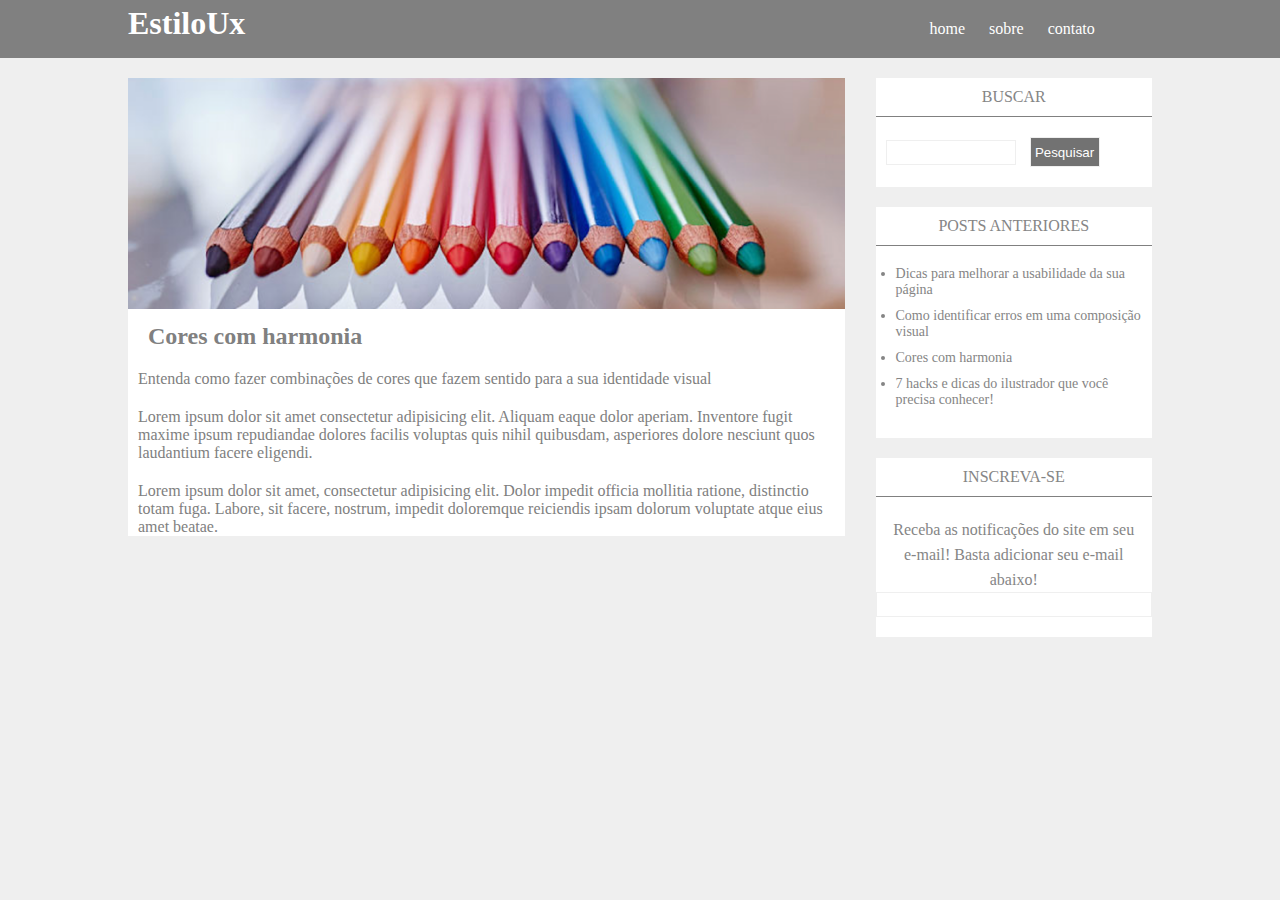
<file: index.html>
<!DOCTYPE html>
<html lang="pt-br">
  <head>
    <meta charset="UTF-8" />
    <meta name="viewport" content="width=device-width, initial-scale=1.0" />
    <meta http-equiv="X-UA-Compatible" content="ie=edge" />
    <title>EstiloUx</title>
   
    <link rel="stylesheet" href="./css/estilo.css">
  
  </head>
  <body>
    <!--cabeçalho-->
    <div id="cabecalho">
      <h1>EstiloUx</h1>

      <div id="menu">
        <a href="">home</a>
        <a href="">sobre</a>
        <a href="">contato</a>
      </div>
    </div>
  
    <div id="corpo-documento">
        <div id="conteudo">
            
         <img id="lapis" src="./imagens/lapis-de-cor.png" alt=""> 
        
         <h2> Cores com harmonia </h2>
        
         <p>Entenda como fazer combinações  de cores que fazem sentido para a sua identidade visual</p>
         
         <p>Lorem ipsum dolor sit amet consectetur adipisicing elit. Aliquam eaque dolor aperiam. Inventore fugit maxime ipsum repudiandae dolores facilis voluptas quis nihil quibusdam, asperiores dolore nesciunt quos laudantium facere eligendi.</p>

         <p>Lorem ipsum dolor sit amet, consectetur adipisicing elit. Dolor impedit officia mollitia ratione, distinctio totam fuga. Labore, sit facere, nostrum, impedit doloremque reiciendis ipsam dolorum voluptate atque eius amet beatae.</p>   


         
        </div>

        <div id= "barra-lateral">
           <div id="busca" class="box-side">
            
            <h3>Buscar</h3> 
            <input type="text">
            <button>Pesquisar</button>
            
           </div>
           <div id="posts" class="box-side">
            <h3> Posts anteriores</h3>
            <ul>
              <li>Dicas para melhorar a usabilidade da sua página</li>
              <li>Como identificar erros em uma composição visual</li>
              <li>Cores com harmonia</li>
              <li>7 hacks e dicas do ilustrador que você precisa conhecer!</li>
            </ul>

            

           </div>
           <div id="inscreva-se" class="box-side">
            <h3>inscreva-se</h3>
             <p> Receba as notificações do site em seu e-mail! Basta adicionar seu e-mail abaixo! </p>
             <input type="text" id="email-novidade">
          </div>
        </div>

  </div>


</body>
</html>
</file>
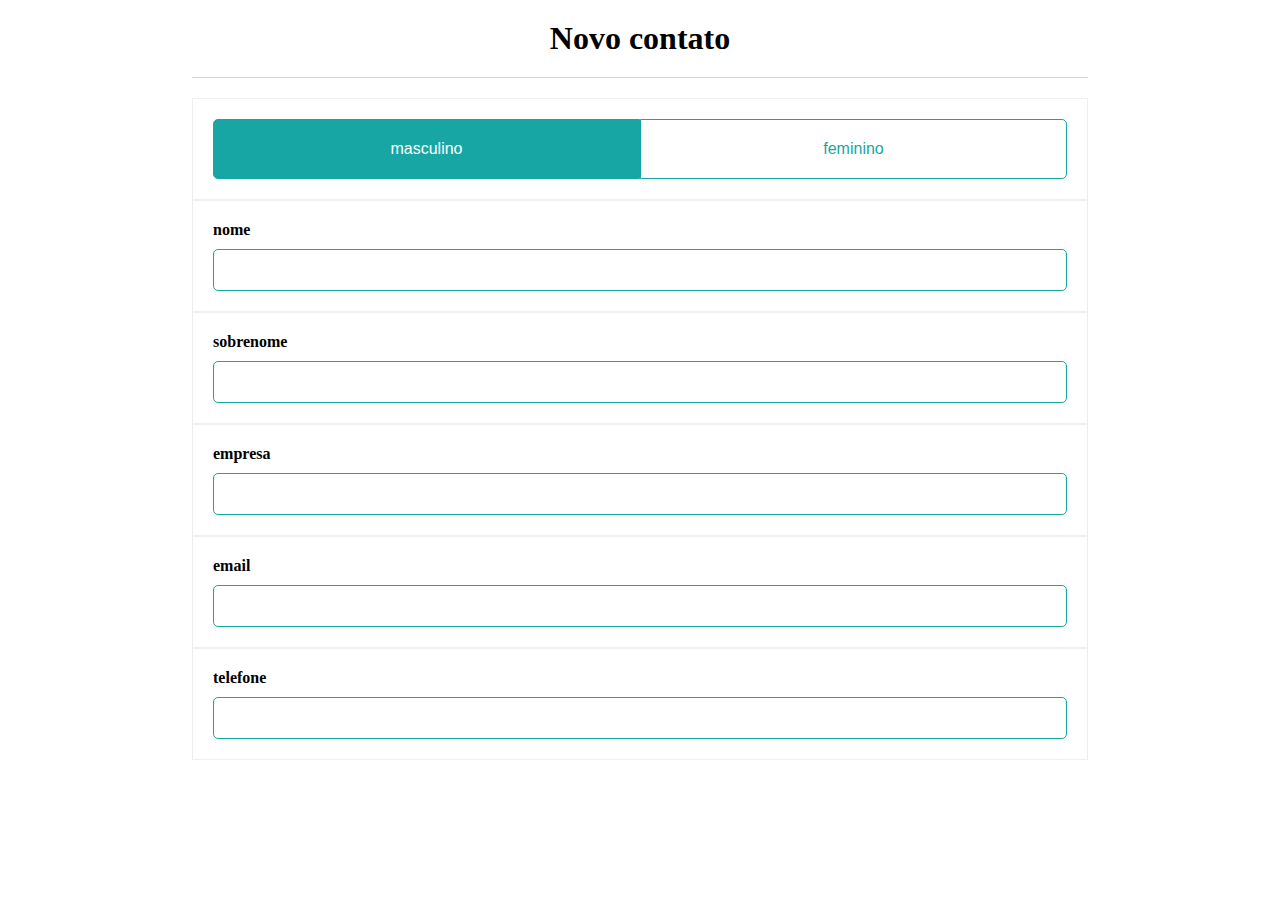
<file: css/forme-estilo.html>
<!DOCTYPE html>
<html lang="pt-br">
  <head>
    <meta charset="UTF-8" />
    <meta name="viewport" content="width=device-width, initial-scale=1.0" />
    <meta http-equiv="X-UA-Compatible" content="ie=edge" />
    <title>Document</title>

    <style>
      * {
        margin: 0;
        padding: 0;
        box-sizing: border-box;
      }

      #container {
        width: 70%;
        margin: 0 auto;
      }

      .linha {
        padding: 20px;
        border: 1px solid #efefef;
      }
      button {
        width: 50%;
        display: inline-block;
        vertical-align: top;
        margin-right: -4px;
        font-size: 16px;
      }

      body {
        font-family: times new roman; 
      }

      h1 {
        padding: 20px;
        text-align: center;
        margin-bottom: 20px;
        font-family: 'Times New Roman';
        border-bottom: 1px solid lightgray;

      }


      #masculino {
        padding: 20px;
        background-color: #18a6a5;
        color: white;
        border: 1px solid #18a6a5;
        border-radius: 5px 0 0 5px;
      }

      #feminino {
        padding: 20px;
        background-color: white;
        color: #18a6a5;
        border: 1px solid #18a6a5;
        border-radius: 0 5px 5px 0;
      }

      label {
        display: block;
        margin-bottom: 10px;
        font-weight: bold;
      }

      input {
        width: 100%;
        height: 40px;
        font-size: 16px;
        color: #18a6a5;
        padding: 20px;
        border-radius: 5px;
        border: 1px solid #18a6a5;
      }
    </style>
  </head>

  <body>
    <div id="container">
      <h1>Novo contato</h1>

      <form>
        <div class="linha">
          <button id="masculino">masculino</button>
          <button id="feminino">feminino</button>
        </div>

        <div class="linha">
          <label>nome</label>
          <input type="text" id="nome" />
        </div>

        <div class="linha">
          <label>sobrenome</label>
          <input type="text" id="sobrenome" />
        </div>

        <div class="linha">
          <label>empresa</label>
          <input type="text" id="empresa" />
        </div>

        <div class="linha">
          <label>email</label>
          <input type="text" id="email" />
        </div>

        <div class="linha">
          <label>telefone</label>
          <input type="text" id="telefone" />
        </div>
      </form>
    </div>
  </body>
</html>
</file>
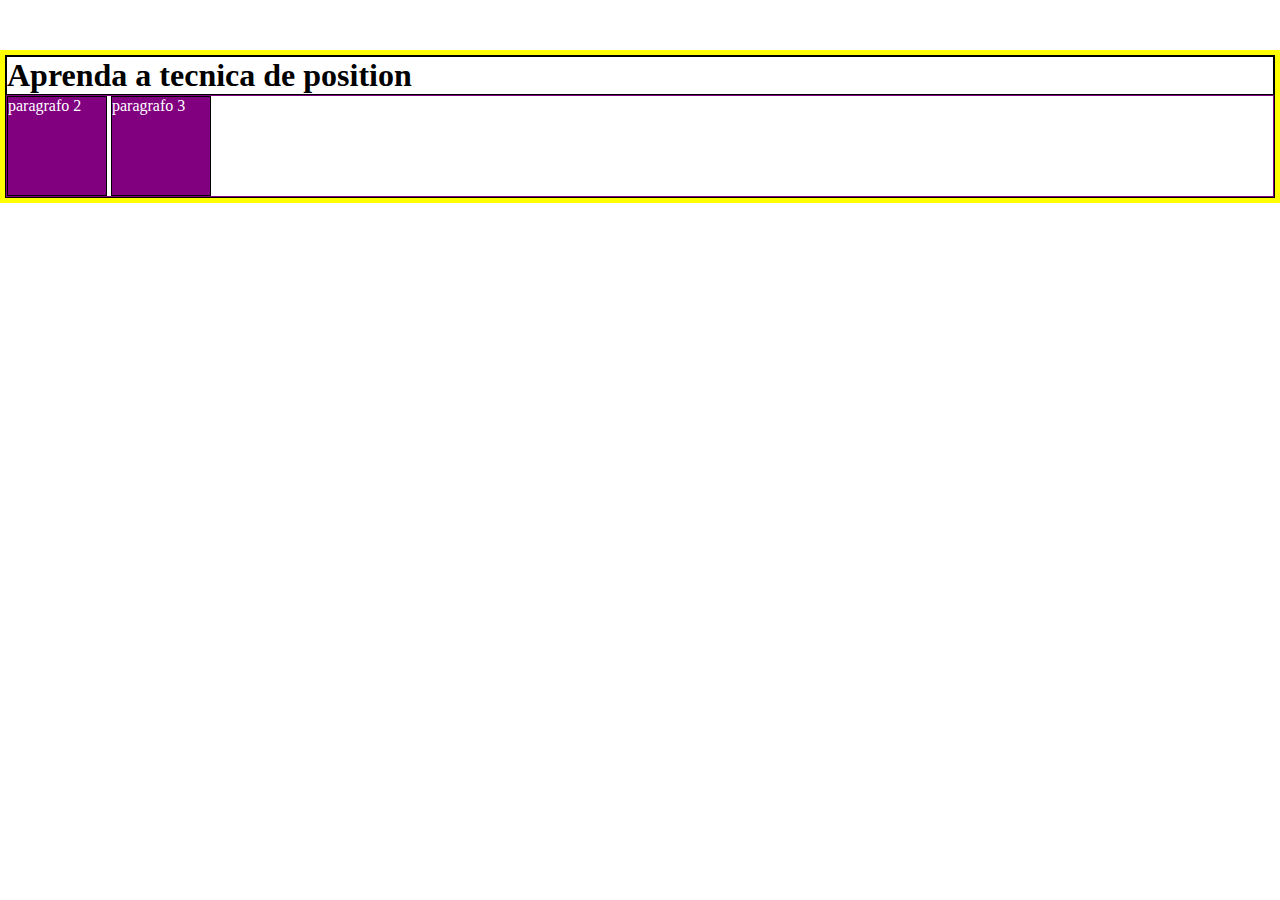
<file: form-estilos.html/absolute.html>
<!DOCTYPE html>
<html lang="pt-br">
<head>
    <meta charset="UTF-8">
    <meta name="viewport" content="width=device-width, initial-scale=1.0">
    <meta http-equiv="X-UA-Compatible" content="ie=edge">
    
    <title>Aprenda position css</title>

    <style>
        *{
            border: 1px solid black;
            margin: 0;
            padding: 0;
            box-sizing: border-box;
        }
       html{
           /* background-color: salmon; */
           margin-top: 50px;
           border: 5px solid yellow;
       }     

       body{
           position: relative;
       }

      #container{
          border: 1px solid purple;
          position: relative;
      }
      
      p {
         
          display: inline-block;
          width: 100px;
          height: 100px;
          background-color: purple;
          color: white;
        }

        #absoluto{
            position: absolute;
            top: 0;
            left: 0;

        }
     
    </style>

</head>
<body>
    <h1>Aprenda a tecnica de position</h1>

    <div id="container">

        <p>paragrafo 1</p>
        <p id="absoluto">paragrafo 2</p>
        <p>paragrafo 3</p>


    </div>



    
</body>
</html>
</file>
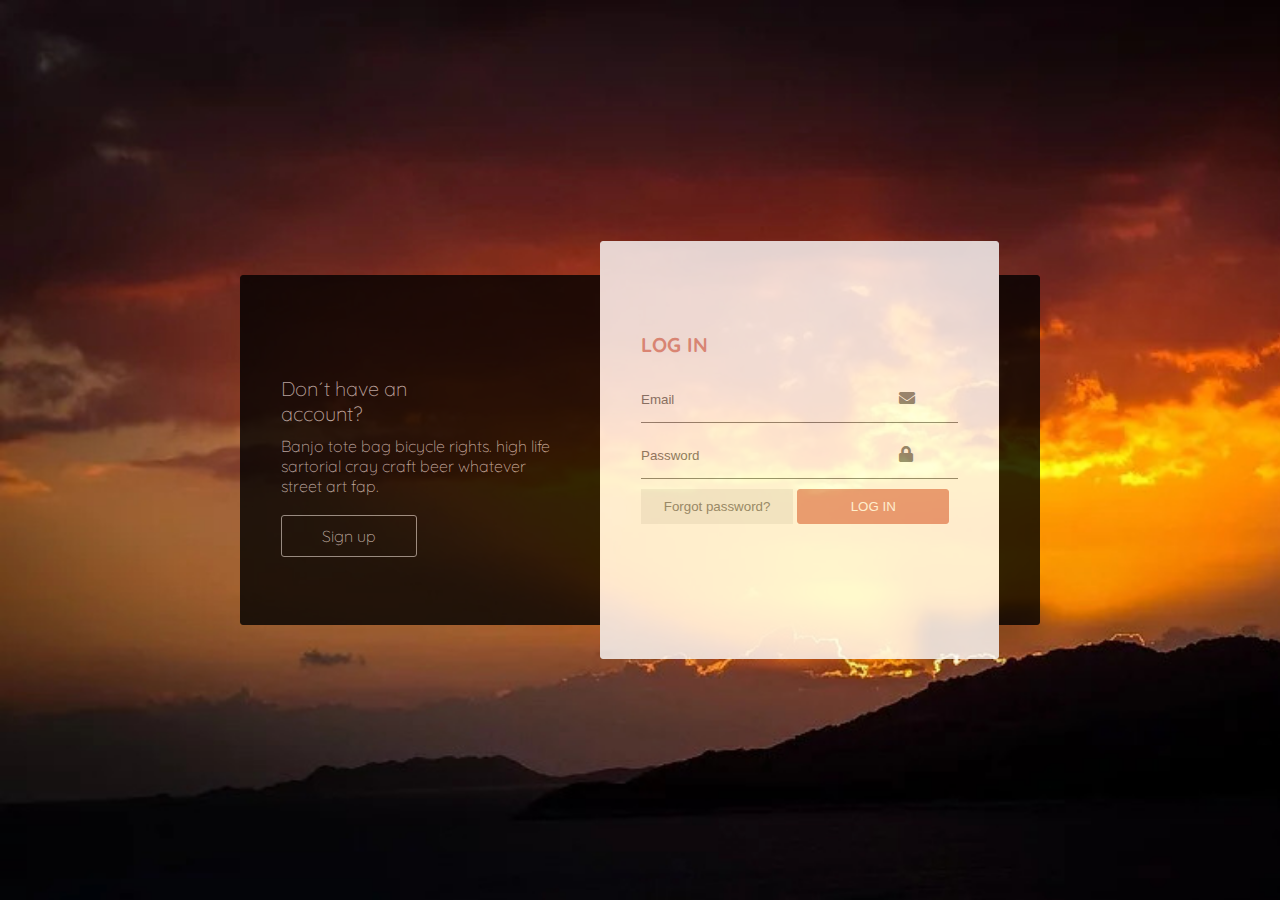
<file: form-estilos.html/login position.html>
<!DOCTYPE html>
<html lang="pt-br">
<head>
    <meta charset="UTF-8">
    <meta name="viewport" content="width=device-width, initial-scale=1.0">
    <meta http-equiv="X-UA-Compatible" content="ie=edge">
   
    <style>
        @import url('https://fonts.googleapis.com/css?family=Quicksand&display=swap');

        @import url("https://cdnjs.cloudflare.com/ajax/libs/font-awesome/5.12.1/css/all.min.css");

        *{
            margin:0;
            padding: 0;
            box-sizing: border-box;
        }
        html, body {
            /* border: 10px solid black; */
            height: 100%;
        }
        body{
             background-color: grey;  
             background-image: url('./horizonte-image.jpg');             
             background-repeat: no-repeat;
             background-size: cover;
            /* border: 10px dotted white; */
            color: rgb(192, 188, 188);
            font-family: 'Quicksand', sans-serif;
        }   
        #form-container{
            position: fixed;
            left: calc(50% - 400px);
            top: calc(50% - ( 350px / 2));
            width: 800px;
            height: 350px;
           padding: 100px 40px;
            background-color: black;
            opacity: 0.8;
            border: 1px solid black;
            border-radius: 3px;
        }
       #signup {
           width: 280px;
          
       }
        #signup h1{
           width: 70%;
           font-size: 20px;
           font-weight: 100;
       }

       #signup p{
           margin-top: 10px;
           margin-bottom: 30px;
           font-weight: 100;
       }

       #signup a{
        font-weight: 100;
        border: 1px solid #949494;
        padding: 10px 40px;
        text-decoration: none;
        color:rgb(192, 188, 188);
        border-radius: 3px;

      }

       form{
           position: absolute;
           top:-10%;
           right: 40px;
           background-color: white;
           color: black;
           width: 50%;
           height: 120%;
           padding: 70px 40px;
           border: 1px solid white;
           border-radius: 3px;
       }
       form h2{
        color: #e4968a;
        padding: 20px 0;
        font-size: 20px;
        text-transform: uppercase;
       }

       form .linha{
           padding: 5px 0;
           border-bottom: 1px solid grey;
           margin-bottom: 10px;
       }

       form .linha input {
           width: 80%;
           height: 35px;
           /* font-size: 16px; */
           color: #e2e2e4;
           border: none;
           outline: none;
       }
        form .linha i{
            color: grey;
        }
        form #forgot-login button {
            width: 48%;
            height: 35px;
            border: none;
            color: gray;
            cursor: pointer;
        }
        form #forgot-login #login {
            background-color: #e4968a;
            color: white;
            text-transform: uppercase;
            border: 1px solid #e4968a;
            border-radius: 3px;

        }

           </style>


</head>
<body>
    <main id="form-container">
    <div id="signup">
        <h1> Don´t have an account?</h1>
        <p>Banjo tote bag bicycle rights. high life sartorial cray craft beer whatever street art fap.</p>
        <a href="#" >Sign up</a>

    </div>
     <form action="">
         <h2>Log in</h2>
         <div class="linha">
             <input type="email" id="email" placeholder="Email">
             <i class="fas fa-envelope"></i>

         </div>
         <div class="linha">
             <input type="password" id="senha" placeholder="Password">
            <i class="fas fa-lock"></i>
         </div>

         <div id="forgot-login">
             <button>Forgot password?</button>
             <button id="login">log in</button>

         </div>


     </form>
    
    </main>
</body>
</html>
</file>
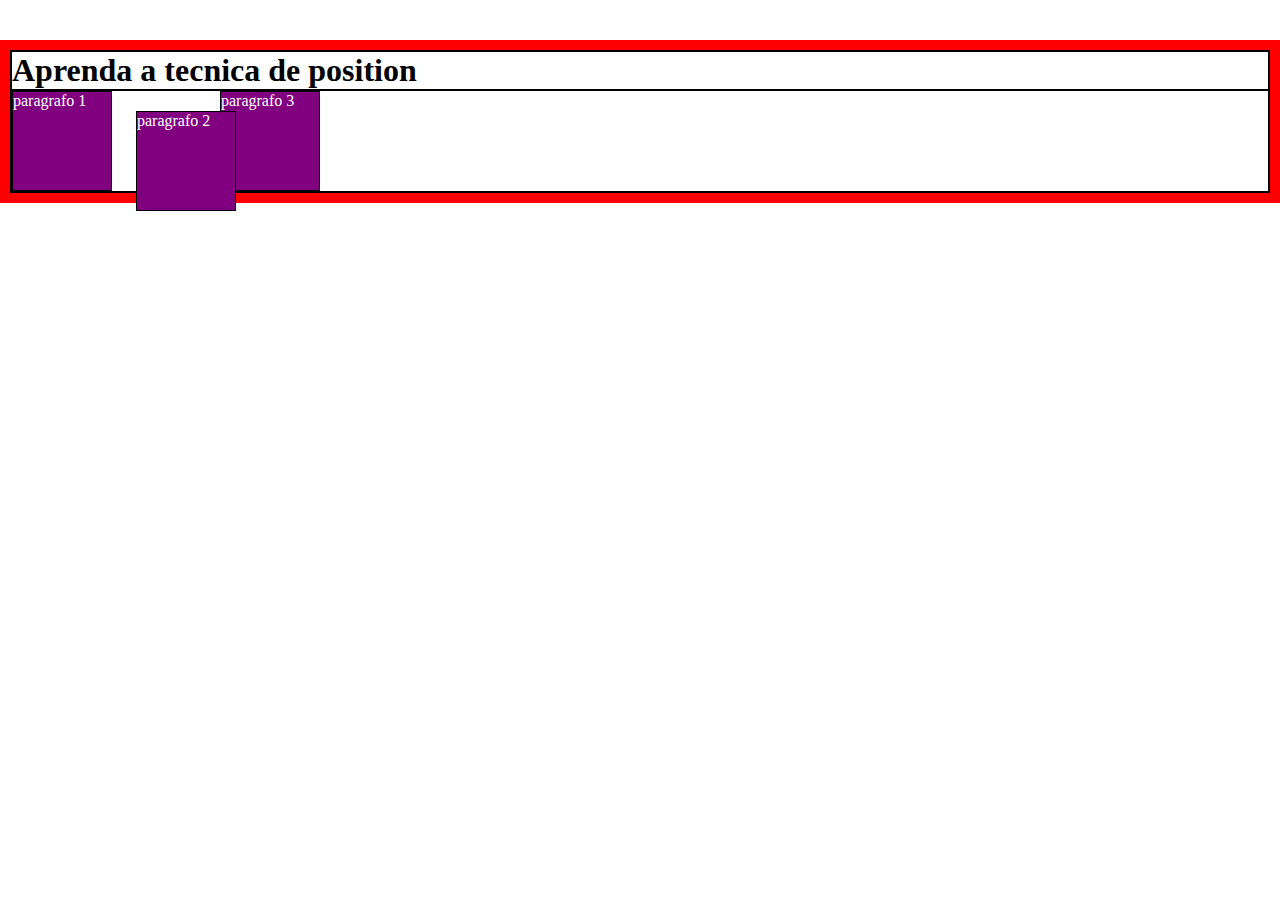
<file: form-estilos.html/position-fixed.html>
<!DOCTYPE html>
<html lang="pt-br">
<head>
    <meta charset="UTF-8">
    <meta name="viewport" content="width=device-width, initial-scale=1.0">
    <meta http-equiv="X-UA-Compatible" content="ie=edge">
    
    <title>Aprenda position css</title>

    <style>
        *{
            border: 1px solid black;
            margin: 0;
            padding: 0;
            box-sizing: border-box;
        }
      
      html{
          border: 10px solid red;
          margin-top: 40px;

      }
      
      p {
         
          display: inline-block;
         
          width: 100px;
          
          height: 100px;
          background-color: purple;
          color: white;

      }
      #relative{
          position: relative;
          top: 20px;
          left: 20px;
      }



    </style>

</head>
<body>
    <h1>Aprenda a tecnica de position</h1>

    <div id="container">

        <p>paragrafo 1</p>
        <p id="relative">paragrafo 2</p>
        <p>paragrafo 3</p>


    </div>



    
</body>
</html>
</file>
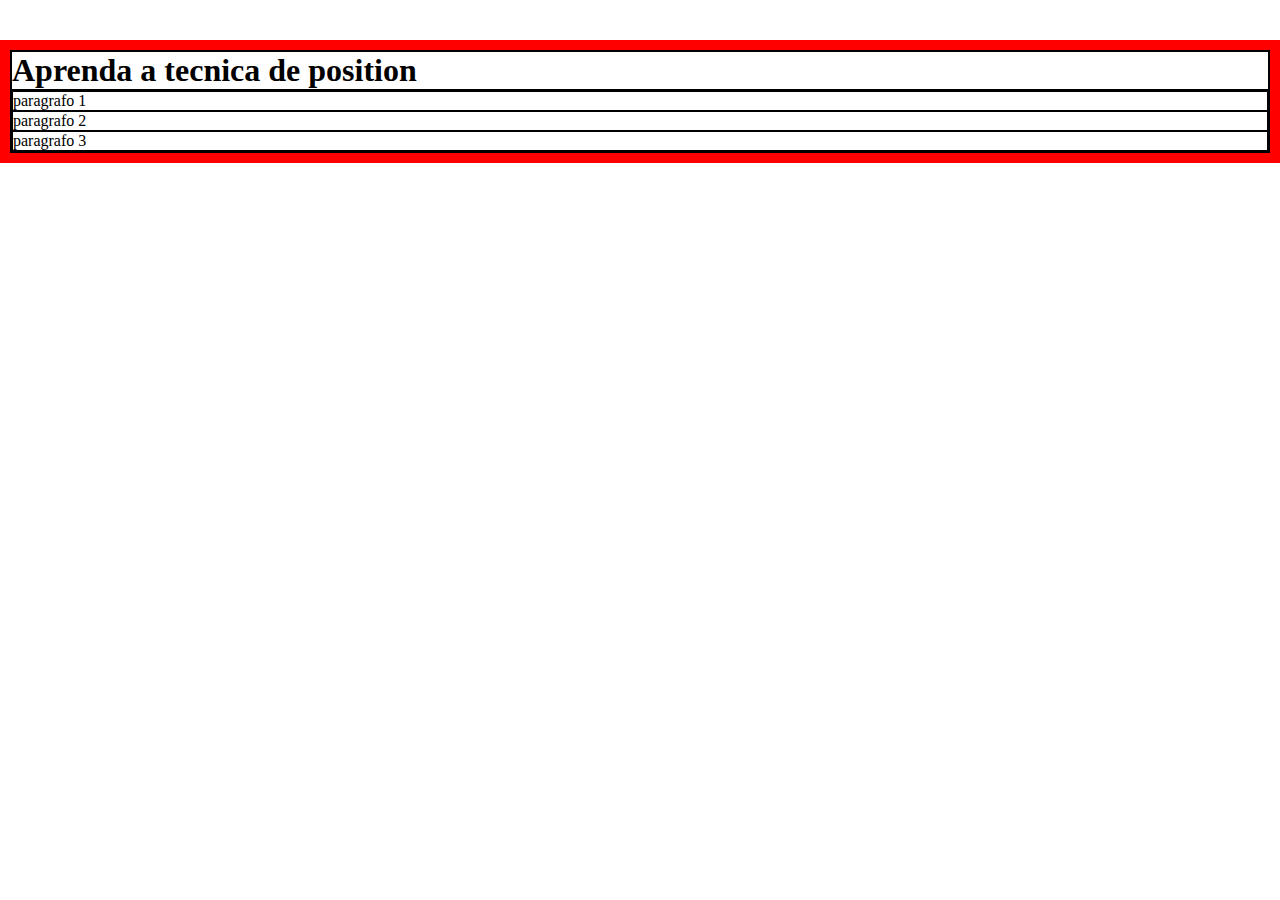
<file: form-estilos.html/position-relative.html>
<!DOCTYPE html>
<html lang="pt-br">
<head>
    <meta charset="UTF-8">
    <meta name="viewport" content="width=device-width, initial-scale=1.0">
    <meta http-equiv="X-UA-Compatible" content="ie=edge">
    
    <title>Aprenda position css</title>

    <style>
        *{
            border: 1px solid black;
            margin: 0;
            padding: 0;
            box-sizing: border-box;
        }
      
      html{
          border: 10px solid red;
          margin-top: 40px;

      }
      
      #paragrafo-fixo{
          position: fixed;
          top: 50%;
          left: 50%;
          width: 100px;
          margin-left: -50px;
          margin-top: -50px;
          height: 100px;
          background-color: purple;
          color: white;

      }




    </style>

</head>
<body>
    <h1>Aprenda a tecnica de position</h1>

    <div id="container">

        <p>paragrafo 1</p>
        <p>paragrafo 2</p>
        <p>paragrafo 3</p>


    </div>



    
</body>
</html>
</file>
<file: css/estilo.css>
@import url('https://fonts.googleapis.com/css?family=Bellota&display=swap');
      /* reset de pagina/propriedades */
       
@import url(../fontes/Playfair_Display_SC/PlayfairDisplaySC-Regular.ttf);
      * {
        margin: 0;
        padding: 0;
        box-sizing: border-box;
      }
      body{
          background-color: #efefef;
          /* font-family: 'Bellota', cursive;
          font-family: cursive; */
          font-family: 'Playfair Display SC', serif;

          font-weight: 100;
          color: #858585;
      }
      
      #cabecalho {
        background-color: gray;
        color: white;
        padding-right: 10%;
        padding-left: 10%;
      }

      h1 {
        display: inline-block;
        /* border: 1px solid white; */
        width: 15%;
        height: 40px;
      }

      #menu {
        width: 80%;
        text-align: right;
        display: inline-block;
      }

      a {
        display: inline-block;
        
        padding-right: 10px;
        text-align: center;
        padding-top: 20px;
        padding-bottom: 20px;
        padding-left: 10px;
        
        color: white;
        text-decoration: none;
        /* border: 1px solid white; */
      }
      #corpo-documento {
          width: 80%;
          margin-left: 10%;
          margin-right: 10%;
          margin-top: 20px;

      }
       #conteudo {
           display: inline-block;
           margin-right: -4px;
           width: 70%;
           vertical-align: top;
           background-color: white;
           color: grey;
       }
       #conteudo h2 {
           padding-left: 20px;
           padding-right: 20px;
       }
       #conteudo p {
           padding-left: 10px;
           padding-right: 20px;
           margin-top: 20px;
           /* font-family: sans-serif; */
       }

       #barra-lateral {
           display: inline-block;
           margin-right: -4px;
           margin-left: 3%;
           width: 27%;
           vertical-align: top;
           height: 100%;
          
       }
       #lapis {
           width: 100%;
           padding-bottom: 10px;

       }
       .box-side {
         margin-bottom: 20px;
         background-color: white;
         padding-bottom: 20px;
       }

             
       .box-side h3{
         text-align: center;
         text-transform: uppercase;
         font-weight: 200;
         margin-bottom: 20px;
         padding-top: 10px;
         padding-bottom: 10px;
         font-size: 16px;
         border-bottom: 1px solid grey;

       }

       .box-side input {
        height: 25px;
        width: 130px;
        margin-left: 10px;
        border: 1px solid #efefef;

       }

       .box-side button {
        height: 30px;
        width: 70px;
        background-color: #727272;
        color:white;
        margin-left: 10px;
        border: 1px solid #efefef;

       }
      
         .box-side ul li{
           margin-bottom: 10px;
          margin-right: 10px;
          margin-left: 20px;
          font-size: 14px;
         }     

         .box-side p {
         padding-left: 15px;
         padding-right: 15px;
         line-height: 25px;
         text-align: center;
         }

         .box-side #email-novidade {
           width: 100%;
           margin-left: 0;
         }
</file>
